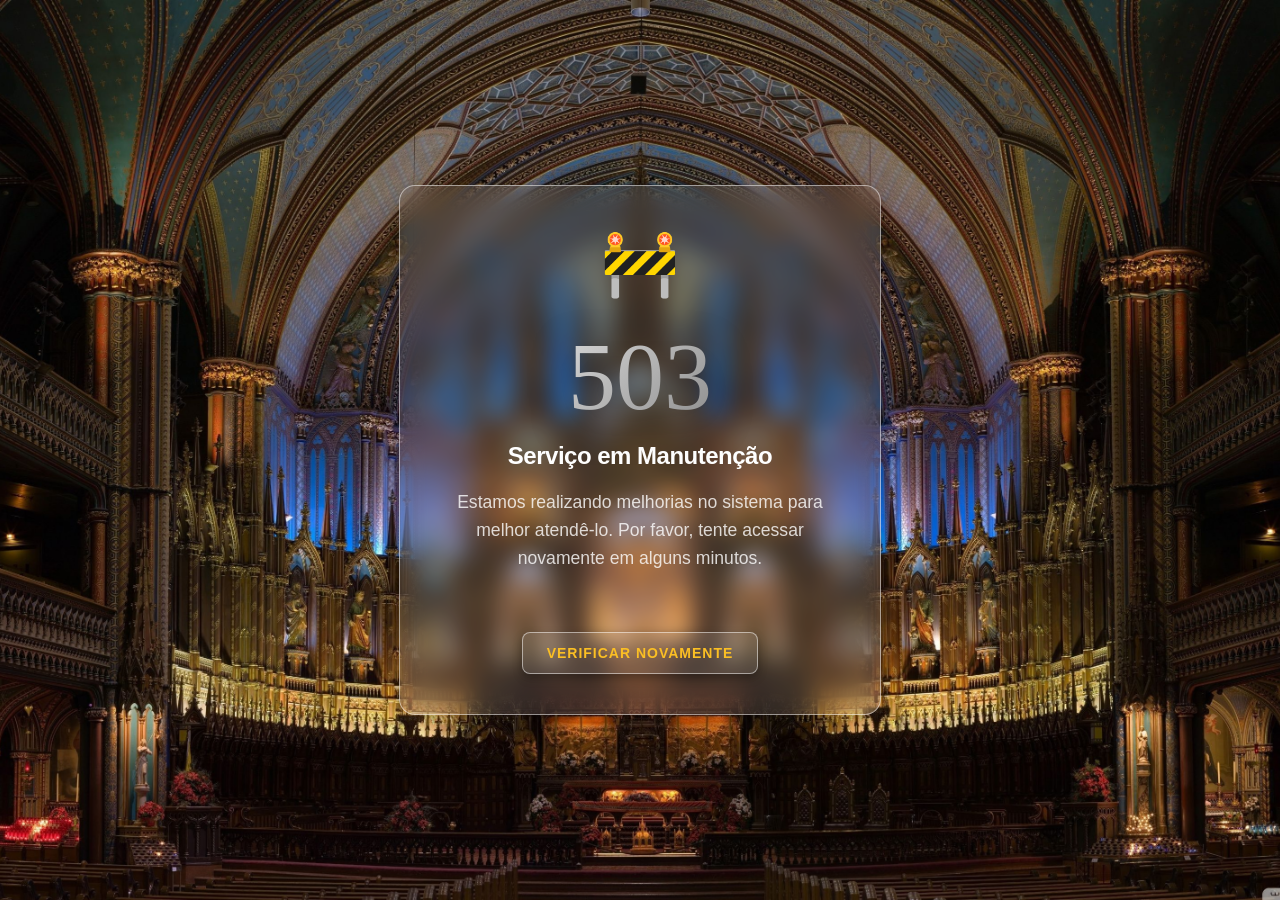
<file: maintenance/index.html>
<!DOCTYPE html>
<html lang="pt-br">
<head>
    <meta charset="UTF-8">
    <meta name="viewport" content="width=device-width, initial-scale=1.0">
    <title></title>
    <link rel="icon" type="image/png" href="favicon.png">
    <script src="rate-limiter.js"></script>
    <script src="factory.js"></script>
    <script src="config.js"></script>
    <link rel="stylesheet" href="suite.css">
    <link rel="stylesheet" href="error-pages.css">
    <script>
        window.location.replace('503.html');
    </script>
</head>
<body></body>
</html>
</file>
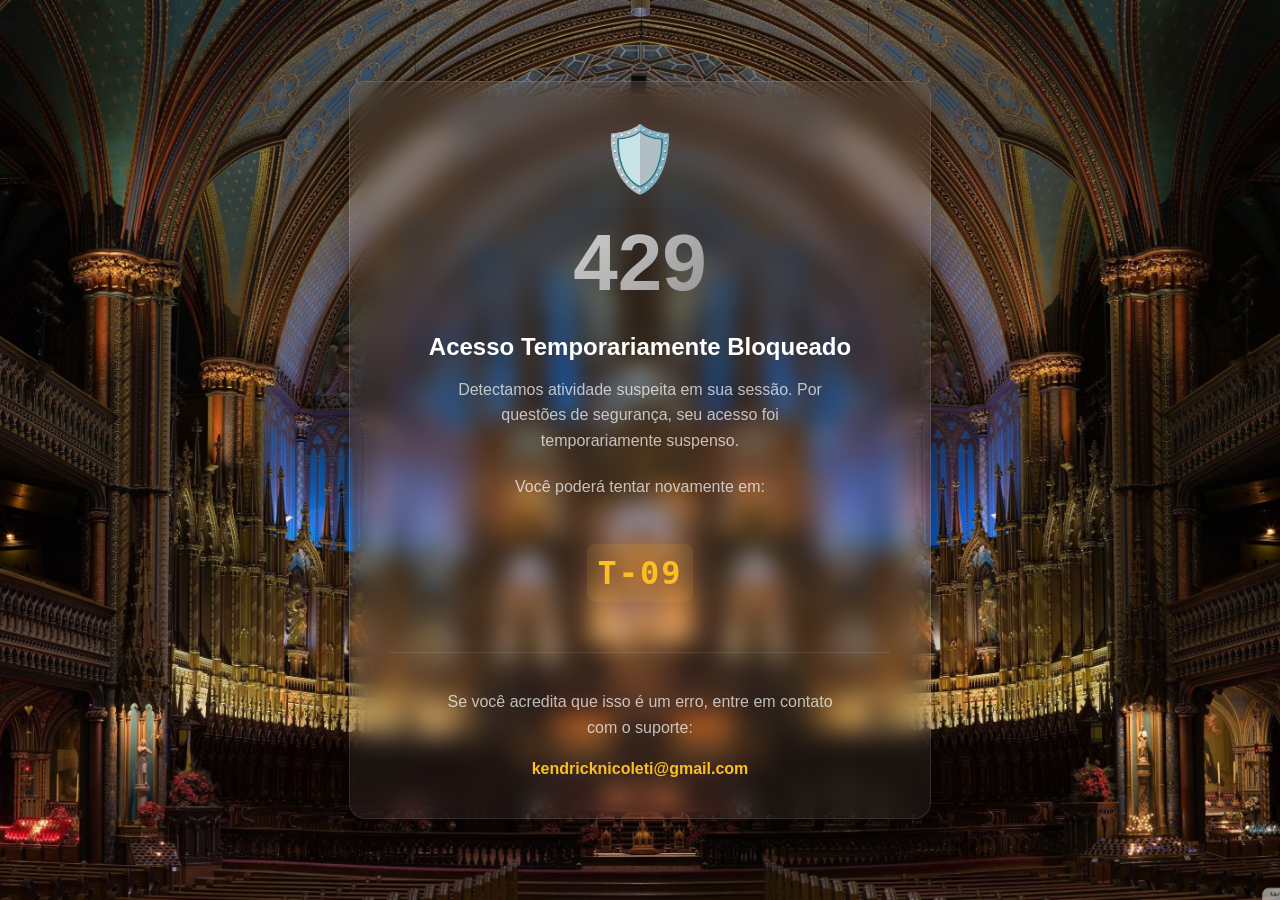
<file: maintenance/429.html>
<!DOCTYPE html>
<html lang="pt-br">
<head>
    <meta charset="UTF-8">
    <meta name="viewport" content="width=device-width, initial-scale=1.0">
    <title>429 - Acesso Temporariamente Bloqueado</title>
    <link rel="icon" type="image/png" href="/assets/dev/favicon/Favicon.png">
    <style>
        /* CSS TOTALMENTE ISOLADO - SEM DEPENDÊNCIAS EXTERNAS */
        :root {
            --font-righteous: 'Righteous', cursive;
            --font-poppins: 'Poppins', sans-serif;
            --font-inter: 'Inter', sans-serif;
        }

        body, html {
            height: 100%;
            margin: 0;
            padding: 0;
            font-family: 'Inter', -apple-system, BlinkMacSystemFont, "Segoe UI", Roboto, sans-serif;
        }

        body {
            min-height: 100vh;
            display: flex;
            align-items: center;
            justify-content: center;
            /* Imagem de fundo configurada para cobrir tudo */
            background: #111 url('/maintenance/background.jpg') no-repeat center center fixed;
            background-size: cover;
            color: #fff;
            overflow: hidden;
            position: relative;
        }

        /* Camada escura para dar contraste ao texto sobre a imagem */
        body::before {
            content: '';
            position: absolute;
            top: 0;
            left: 0;
            right: 0;
            bottom: 0;
            z-index: 0;
        }

        .container {
            width: 100%;
            padding: 20px;
            display: flex;
            justify-content: center;
            position: relative;
            z-index: 1;
        }

        .error-container {
            text-align: center;
            padding: 40px;
            background: rgba(255, 255, 255, 0.05);
            border-radius: 16px;
            border: 1px solid rgba(255, 255, 255, 0.1);
            backdrop-filter: blur(12px);
            max-width: 500px;
            width: 100%;
            box-shadow: 0 20px 50px rgba(0, 0, 0, 0.5);
            transition: transform 0.3s ease;
        }

        .error-container:hover {
            transform: translateY(-5px);
        }

        .error-icon {
            font-size: 64px;
            margin-bottom: 20px;
            display: block;
            animation: pulse 2s infinite;
        }

        @keyframes pulse {
            0%, 100% { transform: scale(1); opacity: 1; }
            50% { transform: scale(1.1); opacity: 0.8; }
        }

        .error-title {
            font-size: 5em;
            font-weight: 700;
            margin: 0 0 10px 0;
            background: linear-gradient(135deg, #fff, #666);
            -webkit-background-clip: text;
            -webkit-text-fill-color: transparent;
            filter: drop-shadow(0 5px 15px rgba(0,0,0,0.3));
        }

        .error-message {
            font-size: 1.5em;
            margin-bottom: 15px;
            color: #fff;
            font-weight: 700;
        }

        .error-description {
            font-size: 1em;
            margin-bottom: 20px;
            color: rgba(255,255,255,0.7);
            line-height: 1.6;
            max-width: 400px;
            margin-left: auto;
            margin-right: auto;
        }

        .countdown-timer {
            font-size: 32px;
            font-weight: bold;
            color: #fbbf24;
            margin: 25px 0;
            font-family: monospace;
            letter-spacing: 2px;
            background: rgba(251, 191, 36, 0.1);
            padding: 10px;
            border-radius: 8px;
            display: inline-block;
        }

        .support-email {
            margin-top: 25px;
            padding-top: 20px;
            border-top: 1px solid rgba(255, 255, 255, 0.1);
        }

        .support-email a {
            color: #fbbf24;
            text-decoration: none;
            font-weight: 600;
            transition: color 0.3s;
        }

        .support-email a:hover {
            color: #fcd34d;
            text-decoration: underline;
        }

        .return-link {
            display: none; /* Começa escondido e aparece após o tempo */
            margin-top: 30px;
            padding: 14px 32px;
            background: #fff;
            color: #000 !important;
            border-radius: 50px;
            text-decoration: none;
            font-size: 14px;
            font-weight: 700;
            text-transform: uppercase;
            letter-spacing: 1px;
            box-shadow: 0 10px 25px rgba(0,0,0,0.3);
            transition: all 0.3s ease;
        }

        .return-link:hover {
            transform: scale(1.05);
            background: #f0f0f0;
        }

        @media (max-width: 600px) {
            .error-container { padding: 30px 20px; margin: 20px; }
            .error-title { font-size: 3.5em; }
            .error-message { font-size: 1.2em; }
            .countdown-timer { font-size: 24px; }
        }
    </style>
</head>
<body>
    <div class="container">
        <div class="error-container">
            <div class="error-icon">🛡️</div>
            <h1 class="error-title">429</h1>
            <p class="error-message">Acesso Temporariamente Bloqueado</p>
            <p class="error-description">Detectamos atividade suspeita em sua sessão. Por questões de segurança, seu acesso foi temporariamente suspenso.</p>
            <p class="error-description">Você poderá tentar novamente em:</p>
            <div class="countdown-timer" id="countdown">T-10</div>
            <div class="support-email">
                <p class="error-description">Se você acredita que isso é um erro, entre em contato com o suporte:</p>
                <a href="mailto:kendricknicoleti@gmail.com">kendricknicoleti@gmail.com</a>
            </div>
            <a href="/" class="return-link" id="returnLink">Voltar para a Página Inicial</a>
        </div>
    </div>
    <script>
        let timeRemaining = 10;
        const countdownEl = document.getElementById("countdown");
        const returnLink = document.getElementById("returnLink");

        const formatTime = (seconds) => `T-${String(seconds).padStart(2, "0")}`;
        countdownEl.textContent = formatTime(timeRemaining);

        const interval = setInterval(() => {
            timeRemaining--;
            countdownEl.textContent = formatTime(timeRemaining);

            if (timeRemaining <= 0) {
                clearInterval(interval);
                countdownEl.style.display = "none";
                returnLink.style.display = "inline-block";
                setTimeout(() => {
                    window.location.href = "/";
                }, 3500);
            }
        }, 1000);
    </script>
</body>
</html>
</file>
<file: maintenance/suite.css>
/*
 * ARQUIVO: suite.css
 * DESCRIÇÃO: Estilos visuais restaurados com fidelidade absoluta e efeitos 3D sutis.
 * FUNCIONALIDADES: Gerencia o layout da página principal, avatar, links e widget do santo do dia.
 * VERSÃO: 2.2.1 - Ajuste Cirúrgico de Margens para Eliminar Rolagem
 */

/* Configurações básicas de altura e largura para garantir que o conteúdo ocupe a tela toda */
html, body {
    height: 100%;
    width: 100%;
    margin: 0;
    padding: 0;
}

/* Estilização do corpo da página */
body {
    /* Cores puxadas do banco de dados local via ColorSystem */
    /* background-color: var(--text-primary, #ffffff);  <- Removido para não sobrepor a imagem */
    color: var(--bg-dark, #000000);
    font-family: var(--font-inter), sans-serif; /* Fonte principal do sistema */
    display: flex;                              /* Flexbox para centralização */
    justify-content: center;                    /* Centraliza horizontalmente */
    align-items: center;                        /* Centraliza verticalmente (Desktop) */
    min-height: 100vh;                          /* Altura mínima de 100% da viewport */
    background-color: transparent;              /* Garante que a imagem de fundo em modes.css apareça */
}

/* Container principal que agrupa todos os elementos da página */
.container {
    display: flex;
    flex-direction: column;                     /* Organiza elementos em coluna vertical */
    align-items: center;                        /* Centraliza elementos horizontalmente */
    width: 100%;                                /* Ocupa toda a largura disponível */
    max-width: 600px;                           /* Limita a largura para manter a elegância */
    padding: 0;
    box-sizing: border-box;
}

/* 
   SEÇÃO DO AVATAR 
   Agrupa a imagem de perfil e o nome do usuário.
*/
.avatar {
    display: flex;
    flex-direction: column;
    align-items: center;
                               /* Reduzido de 50px para 30px */
    margin-bottom: 15px;                        /* Reduzido de 20px para 15px */
}

/* Estilização da imagem do avatar */
.avatar-img img {
    width: 112px;                               /* Largura fixa */
    height: 140px;                              /* Altura fixa (proporção 4:5) */
    border-radius: 16px;                        /* Bordas arredondadas uniformes */
    border: 1px solid rgba(0, 0, 0, 0.3);       /* Borda translúcida refinada */
    object-fit: cover;                          /* Garante que a imagem preencha o espaço sem distorcer */
    box-shadow: 0 4px 12px rgba(0,0,0,0.15);    /* Sombra 3D sutil para profundidade */
    transition: transform 0.3s ease, box-shadow 0.3s ease; /* Transição suave para hover */
}

/* Efeito ao passar o mouse sobre a imagem do avatar */
.avatar-img img:hover {
    transform: translateY(-5px) scale(1.02);    /* Eleva e aumenta levemente a imagem */
    box-shadow: 0 12px 24px rgba(0,0,0,0.2);    /* Intensifica a sombra */
}

/* Estilização do nome abaixo do avatar (estilo pílula) */
.avatar-name.link-item {
    font-family: var(--font-righteous), cursive; /* Fonte display moderna */
    margin-top: 10px;                           /* Reduzido de 12px para 10px */
    padding: 6px 20px;                          /* Espaçamento interno horizontal e vertical */
    font-size: 15px;                            /* Tamanho da fonte ajustado */
    font-weight: 400;                           /* Peso normal para Righteous */
    letter-spacing: 1px;                        /* Espaçamento entre letras */
    color: var(--text-primary, #fff);           /* Texto sempre branco neste elemento */
    background: linear-gradient(135deg, rgba(255,255,255,0.1), rgba(255,255,255,0.05)); /* Fundo gradiente sutil */
    border-radius: 10px;                        /* Bordas arredondadas estilo pílula */
    border: 1px solid #141414;       /* Borda translúcida refinada */
    backdrop-filter: blur(10px);                /* Efeito Glassmorphism */
    text-align: center;                         /* Centraliza o texto */
    box-shadow: 0 4px 15px rgba(0,0,0,0.2);     /* Sombra para destaque */
    transition: all 0.3s ease;                  /* Transição suave */
}

/* Efeito hover no nome do avatar */
.avatar-name.link-item:hover {
    transform: scale(1.05);                     /* Aumenta levemente o tamanho */
    background: rgba(255,255,255,0.2);          /* Fundo fica mais opaco */
    border-color: rgba(255,255,255,0.4);        /* Borda fica mais visível */
}

/* 
   SWITCH DE TEMA (DARK/LIGHT)
   Componente personalizado para alternar entre os modos.
*/
.switch {
    width: 64px;                                /* Largura total do switch */
    height: 32px;                               /* Altura total do switch */
    position: relative;                         /* Necessário para posicionamento absoluto interno */
    margin: 8px 0;                              /* Reduzido de 10px para 8px */
    cursor: pointer;                            /* Cursor de mão */
    display: flex;
    align-items: center;
}

/* Fundo do trilho do switch */
.switch-bg {
    width: 64px;
    height: 24px;
    background: rgba(0, 0, 0, 0.1);             /* Fundo escuro translúcido */
    border-radius: 999px;                       /* Formato de pílula perfeito */
    border: 1px solid #141414;       /* Borda translúcida refinada */
    backdrop-filter: blur(8px);                 /* Desfoque no trilho */
    position: absolute;
    box-shadow: inset 0 2px 4px rgba(0,0,0,0.1); /* Sombra interna para profundidade */
}

/* O botão deslizante do switch */
.switch-toggle {
    width: 32px;
    height: 32px;
    background: var(--bg-dark, #000000);        /* Cor do botão (Preto no Light Mode) */
    border-radius: 50%;                         /* Círculo perfeito */
    position: absolute;
    left: -5px;                                 /* Posição inicial (Esquerda) */
    transition: transform 0.3s cubic-bezier(0.4, 0, 0.2, 1); /* Movimento suave com curva de aceleração */
    display: flex;
    justify-content: center;
    align-items: center;
    z-index: 2;                                 /* Garante que o botão fique sobre o trilho */
    box-shadow: 0 4px 8px rgba(0,0,0,0.3);      /* Sombra 3D no botão */
}

/* Classe aplicada via JS para mover o switch para a direita */
.switch-toggle-right {
    transform: translateX(45px);                /* Move o botão para a posição de ativado */
}

/* Ícones dentro do switch */
.switch-icon {
    font-size: 16px;
}

/* Lógica de exibição de ícones baseada na classe do body */
.icon-sun, .icon-moon { display: none; }        /* Esconde ambos por padrão */
body:not(.dark-mode) .icon-sun { display: block; } /* Mostra sol se NÃO for dark-mode */
body.dark-mode .icon-moon { display: block; }      /* Mostra lua se FOR dark-mode */

/* 
 /* WIDGET SANTO DO DIA 
   Exibe informações religiosas diárias.
*/
.santo-do-dia {
    width: 85%;                                 /* Largura responsiva */
    max-width: 500px;                           /* Limite de largura */
    padding: 14px 18px;                         /* Reduzido de 16px 20px para 14px 18px */
    margin: 12px 2px;                           /* Reduzido de 15px para 12px */
    background: rgba(0, 0, 0, 0.1);             /* Fundo translúcido */
    border-radius: 16px;                        /* Bordas arredondadas uniformes */
    border: 1px solid #141414;       /* Borda translúcida refinada */
    backdrop-filter: blur(12px);                /* Efeito de vidro */
    color: var(--text-primary, #fff);           /* Texto branco para contraste */
    display: flex;
    flex-direction: column;
    gap: 6px;                                   /* Reduzido de 8px para 6px */
    box-shadow: 0 8px 20px rgba(0,0,0,0.15);    /* Profundidade 3D */
    transition: transform 0.3s ease;            /* Transição para hover */
}

/* Efeito hover no widget do santo */
.santo-do-dia:hover {
    transform: translateY(-3px);                /* Elevação sutil */
    box-shadow: 0 12px 28px rgba(0,0,0,0.2);    /* Sombra mais profunda */
}

/* Cabeçalho do widget do santo */
.santo-header {
    display: flex;
    justify-content: space-between;             /* Nome à esquerda, fita à direita */
    align-items: center;
    gap: 10px;
}

/* Estilização do nome do santo */
.santo-name {
    font-family: var(--font-montserrat), sans-serif;
    font-size: 14px;                            /* Reduzido de 15px para 14px */
    font-weight: 800;                           /* Negrito extra para destaque */
    text-transform: uppercase;                  /* Maiúsculas */
    letter-spacing: 0.5px;
    text-shadow: 0 2px 4px rgba(0,0,0,0.4);     /* Sombra no texto para legibilidade */
}

/* Estilização do tipo de celebração */
.santo-type {
    font-family: var(--font-dancing), cursive;  /* Fonte cursiva elegante */
    font-size: 15px;                            /* Reduzido de 16px para 15px */
    color: var(--accent-gold, #ffd700);         /* Cor dourada para destaque */
    margin-top: -4px;                           /* Ajuste de posição vertical */
}

/**
 * Fita colorida indicando o tempo litúrgico ("Lencinho")
 * Aumentada para 15px de espessura (v2.4.0)
 */
.santo-ribbon {
    width: 15px;  /* Aumentado para 15px */
    height: 24px;
    border-radius: 2px;
    background: var(--accent-purple, #9370DB);  /* Cor padrão (Roxo) */
    box-shadow: 0 2px 4px rgba(0,0,0,0.2);      /* Sombra na fita */
}

/* Descrição do Santo - Fonte Elegante */
.santo-description {
    font-family: var(--font-lora, 'Lora'), var(--font-dancing, 'Dancing Script'), serif; /* Fonte serifada elegante */
    font-size: 13px;                            /* Tamanho legível */
    font-weight: 400;                           /* Peso normal para elegância */
    font-style: italic;                         /* Itálico para sofisticação */
    line-height: 1.5;                           /* Espaçamento entre linhas para legibilidade */
    color: var(--text-primary, #fff);           /* Cor do texto */
    opacity: 0.9;                               /* Levemente transparente para efeito */
    letter-spacing: 0.3px;                      /* Espaçamento delicado entre letras */
    text-align: left;                           /* Alinhado à esquerda para harmonizar com os outros elementos */
}

/* 
   SEÇÃO DE LINKS 
   Lista de botões de navegação.
*/
.links {
    width: 90%;
    max-width: 500px;
    display: flex;
    flex-direction: column;
    gap: 10px;                                  /* Reduzido de 12px para 10px */
    margin-bottom: 20px;                        /* Reduzido de 30px para 20px */
}

/* Estilização individual de cada botão de link */
.link-item {
    font-family: var(--font-poppins), sans-serif; /* Fonte moderna e amigável */
    width: 100%;
    padding: 12px;                              /* Reduzido de 14px para 12px */
    background: rgba(255, 255, 255, 0.05);      /* Fundo quase transparente */
    border-radius: 16px;                        /* Bordas arredondadas uniformes */
    border: 1px solid #141414;       /* Borda translúcida refinada */
    backdrop-filter: blur(12px);                /* Efeito Glassmorphism */
    color: var(--text-primary, #fff) !important; /* Força a cor branca no texto */
    text-align: center;                         /* Centraliza o texto */
    font-size: 13px;                            /* Reduzido de 14px para 13px */
    font-weight: 600;                           /* Semi-negrito */
    letter-spacing: 0.5px;
    text-decoration: none;                      /* Remove sublinhado de links */
    box-sizing: border-box;                     /* Inclui padding na largura total */
    box-shadow: 0 6px 15px rgba(0,0,0,0.15);    /* Sombra para profundidade */
    transition: all 0.3s cubic-bezier(0.175, 0.885, 0.32, 1.275); /* Animação elástica moderna */
}

/* Efeito hover nos botões de link */
.link-item:hover {
    transform: translateY(-5px) scale(1.02);    /* Eleva e aumenta levemente o botão */
    background: rgba(255, 255, 255, 0.15);      /* Fundo fica mais claro */
    border-color: rgba(255, 255, 255, 0.3);     /* Borda fica mais visível */
    box-shadow: 0 12px 25px rgba(0,0,0,0.3);    /* Sombra mais intensa */
}

/* 
   MODO ESCURO (DARK MODE)
   Sobrescreve cores para o tema escuro.
*/
body.dark-mode {
    background-color: var(--bg-dark, #1a1a1a);
    color: var(--text-primary, #ffffff);
}

/* Ajustes de cores para elementos específicos no Modo Escuro */
body.dark-mode .avatar-img img { border-color: rgba(255, 255, 255, 0.5); }
body.dark-mode .switch-bg { background: rgba(255, 255, 255, 0.1); border-color: rgba(255, 255, 255, 0.5); }
body.dark-mode .switch-toggle { background: var(--text-primary, #ffffff); } /* Botão do switch fica branco */
body.dark-mode .link-item, body.dark-mode .santo-do-dia {
    background: rgba(255, 255, 255, 0.1);       /* Fundo mais claro para contraste */
    border-color: rgba(255, 255, 255, 0.5);     /* Borda branca translúcida */
}

/* 
   RESPONSIVIDADE MOBILE 
   Ajustes para telas menores.
*/
@media (max-width: 600px) {
    body {
        align-items: flex-start;                /* Alinha ao topo para permitir rolagem natural */
    }

    .container {
        margin-top: 20%;

    }

    .weather-content {
        gap: 15px;
    }
    
    .avatar {
        margin-top: 15px;                       /* Reduzido ainda mais no mobile */
        margin-bottom: 10px;
    }
    
    .links {
        gap: 8px;
        margin-bottom: 15px;
    }
    
    .link-item {
        padding: 13px;
        font-size: 12px;
        border: 1px solid rgba(0, 0, 0, 0.5);
    }
}


/* 
   ESTILO ESPECIAL PARA O LINK DO EXPLORER COM LITURGIA DAS HORAS
   Exibe o título principal e um subtítulo com informações adicionais.
*/
.explorer-link {
    display: flex;
    flex-direction: column;
    justify-content: center;
    align-items: center;
    gap: 4px;                                   /* Espaço entre título e subtítulo */
    padding: 10px !important;
}

.link-title {
    font-family: var(--font-poppins), sans-serif;
    font-size: 13px;
    font-weight: 600;
    letter-spacing: 0.5px;
    text-align: center;
}

.link-subtitle {
    font-family: var(--font-dancing), cursive;  /* Fonte cursiva elegante como o santo-type */
    font-size: 17px;                            /* Reduzido de 18px para 17px */
    color: var(--accent-gold, #ffd700);         /* Cor dourada como o santo-type */
    font-weight: 400;                           /* Peso normal */
    letter-spacing: 0.3px;
    text-align: center;
}


/* 
   CARD DA LITURGIA DAS HORAS
   Container principal com estilo de card padronizado.
*/
.liturgy-card {
    padding: 14px 18px;
    margin: 0;
    background: rgba(0, 0, 0, 0.1);
    border-radius: 16px;
    border: 1px solid #141414;
    backdrop-filter: blur(12px);
    box-shadow: 0 8px 20px rgba(0,0,0,0.15);
    transition: transform 0.3s ease;
}

.liturgy-card:hover {
    transform: translateY(-3px);
    box-shadow: 0 12px 28px rgba(0,0,0,0.2);
}

body.dark-mode .liturgy-card {
    background: rgba(255, 255, 255, 0.05);
    border-color: rgba(255, 255, 255, 0.5);
}

/* 
   MENU DA LITURGIA DAS HORAS - DESIGN HORIZONTAL
   Layout horizontal com as 4 orações lado a lado.
*/
.liturgy-menu {
    width: 100%;
    display: flex;
    flex-direction: column;
    gap: 12px;
}

/**
 * Título do menu da Liturgia das Horas
 * Aumentado de 16px para 19px (v2.4.0)
 * Fonte elegante cursiva com cor dourada
 */
.liturgy-title {
    display: flex;
    justify-content: space-between;
    align-items: center;
    font-family: var(--font-dancing), cursive;
    font-size: 19px;  /* Aumentado de 16px para 19px (+3px) */
    font-weight: 600;
    font-style: italic;
    color: var(--accent-gold, #ffd700);
    padding: 0 !important;
    background: none !important;
    border: none !important;
    box-shadow: none !important;
    backdrop-filter: none !important;
}

/* Link do calendário pequeno - SEM COR */
.calendar-link-small {
    font-size: 11px;
    font-family: var(--font-poppins), sans-serif;
    font-style: normal;
    color: var(--text-primary, #fff);
    text-decoration: none;
    padding: 6px 12px;
    background: transparent;
    border: 1px solid rgba(255, 255, 255, 0.3);
    border-radius: 8px;
    transition: all 0.3s ease;
}

.calendar-link-small:hover {
    background: rgba(255, 255, 255, 0.1);
    border-color: rgba(255, 255, 255, 0.5);
    transform: scale(1.05);
}

/* Container das orações em linha */
.liturgy-prayers {
    display: grid;
    grid-template-columns: repeat(4, 1fr);
    gap: 10px;
    width: 100%;
}

/* Estilo de cada oração */
.prayer-item {
    padding: 12px 8px;
    background: linear-gradient(135deg, rgba(255, 215, 0, 0.15), rgba(255, 215, 0, 0.05));
    border: 1px solid var(--accent-gold, #ffd700);
    border-radius: 12px;
    color: var(--accent-gold, #ffd700);
    font-family: var(--font-dancing), cursive;
    font-size: 14px;
    font-weight: 600;
    font-style: italic;
    cursor: pointer;
    transition: all 0.3s cubic-bezier(0.175, 0.885, 0.32, 1.275);
    backdrop-filter: blur(8px);
    box-shadow: 0 4px 12px rgba(255, 215, 0, 0.1);
    text-align: center;
}

/* Hover nas orações */
.prayer-item:hover {
    background: linear-gradient(135deg, rgba(255, 215, 0, 0.25), rgba(255, 215, 0, 0.1));
    border-color: var(--accent-gold, #ffd700);
    transform: translateY(-3px);
    box-shadow: 0 8px 20px rgba(255, 215, 0, 0.2);
}

/**
 * Quando a oração foi feita - Borda VERDE (v2.4.0)
 * Exibe borda verde com fundo gradiente e sombra
 */
.prayer-item.completed {
    background: linear-gradient(135deg, rgba(46, 204, 113, 0.3), rgba(46, 204, 113, 0.1));
    border: 2px solid #22c55e;  /* Borda verde mais espessa */
    color: #22c55e;
    box-shadow: 0 4px 12px rgba(34, 197, 94, 0.3);
}

.prayer-item.completed:hover {
    background: linear-gradient(135deg, rgba(46, 204, 113, 0.4), rgba(46, 204, 113, 0.2));
    border-color: #16a34a;  /* Verde mais escuro ao hover */
    box-shadow: 0 8px 20px rgba(34, 197, 94, 0.4);
    transform: translateY(-3px) scale(1.02);
}

/* Removido ::after para evitar duplicidade com o ícone inserido via JS */

/* Modo escuro */
body.dark-mode .prayer-item {
    background: linear-gradient(135deg, rgba(255, 215, 0, 0.1), rgba(255, 215, 0, 0.02));
    border-color: var(--accent-gold, #ffd700);
}

body.dark-mode .prayer-item:hover {
    background: linear-gradient(135deg, rgba(255, 215, 0, 0.15), rgba(255, 215, 0, 0.05));
}

/* Responsivo para mobile */
@media (max-width: 600px) {
    .container {
        margin-top: 5%;                         /* Margem original para mobile */
    }
    
    .liturgy-card {
        width: 90%;
        max-width: 100%;
        margin: 0 auto;
    }
    
    .liturgy-prayers {
        grid-template-columns: repeat(2, 1fr);
        gap: 8px;
    }
    
    .prayer-item {
        padding: 10px 6px;
        font-size: 12px;
    }
    
    .liturgy-title {
        font-size: 14px;
    }
}


/**
 * SINCRONIZACAO COM GOOGLE DRIVE (v2.4.0)
 * Componentes de UI para sincronizacao de dados
 */

.sync-container {
    display: flex;
    gap: 12px;
    margin-top: 16px;
    padding: 12px;
    background: rgba(102, 126, 234, 0.1);
    border-radius: 12px;
    border: 1px solid rgba(102, 126, 234, 0.3);
}

body.dark-mode .sync-container {
    background: rgba(102, 126, 234, 0.05);
    border-color: rgba(102, 126, 234, 0.2);
}

.sync-button {
    flex: 1;
    padding: 10px 16px;
    border: 1px solid rgba(102, 126, 234, 0.5);
    background: linear-gradient(135deg, rgba(102, 126, 234, 0.1), rgba(118, 75, 162, 0.1));
    color: #667eea;
    border-radius: 8px;
    font-size: 12px;
    font-weight: 600;
    cursor: pointer;
    transition: all 0.3s ease;
    display: flex;
    align-items: center;
    justify-content: center;
    gap: 6px;
    flex-direction: column;
}

body.dark-mode .sync-button {
    color: #a5b4fc;
    border-color: rgba(165, 180, 252, 0.3);
    background: linear-gradient(135deg, rgba(102, 126, 234, 0.05), rgba(118, 75, 162, 0.05));
}

.sync-button:hover {
    background: linear-gradient(135deg, rgba(102, 126, 234, 0.2), rgba(118, 75, 162, 0.2));
    border-color: rgba(102, 126, 234, 0.8);
    transform: translateY(-2px);
    box-shadow: 0 4px 12px rgba(102, 126, 234, 0.2);
}

body.dark-mode .sync-button:hover {
    background: linear-gradient(135deg, rgba(102, 126, 234, 0.15), rgba(118, 75, 162, 0.15));
}

.sync-button:disabled {
    opacity: 0.5;
    cursor: not-allowed;
    transform: none;
}

.sync-button.loading {
    animation: pulse 1.5s ease-in-out infinite;
}

@keyframes pulse {
    0%, 100% { opacity: 1; }
    50% { opacity: 0.7; }
}

.sync-status {
    font-size: 11px;
    color: #667eea;
    text-align: center;
    margin-top: 8px;
    padding: 6px;
    border-radius: 6px;
    background: rgba(102, 126, 234, 0.05);
}

body.dark-mode .sync-status {
    color: #a5b4fc;
    background: rgba(102, 126, 234, 0.1);
}

.sync-status.success {
    color: #22c55e;
    background: rgba(34, 197, 94, 0.1);
}

.sync-status.error {
    color: #ef4444;
    background: rgba(239, 68, 68, 0.1);
}

.sync-notification {
    position: fixed;
    bottom: 20px;
    right: 20px;
    padding: 12px 20px;
    border-radius: 8px;
    font-size: 14px;
    font-weight: 600;
    z-index: 10000;
    animation: slideIn 0.3s ease;
}

.sync-notification.sync-success {
    background: #22c55e;
    color: white;
}

.sync-notification.sync-error {
    background: #ef4444;
    color: white;
}

@keyframes slideIn {
    from {
        transform: translateX(400px);
        opacity: 0;
    }
    to {
        transform: translateX(0);
        opacity: 1;
    }
}

@keyframes slideOut {
    from {
        transform: translateX(0);
        opacity: 1;
    }
    to {
        transform: translateX(400px);
        opacity: 0;
    }
}

/* Responsivo */
@media (max-width: 600px) {
    .sync-container {
        flex-direction: row;
        gap: 8px;
        margin-top: 12px;
        padding: 10px;
    }

    .sync-button {
        padding: 8px 12px;
        font-size: 10px;
    }

    .sync-notification {
        bottom: 10px;
        right: 10px;
        left: 10px;
        padding: 10px 16px;
        font-size: 12px;
    }
}

/* ========================================
   BARRA DE ROLAGEM PERSONALIZADA
   Tons de cinza escuro e claro - Aplicação Global
   ======================================== */

/* Webkit (Chrome, Safari, Edge) */
::-webkit-scrollbar {
    width: 12px;
}

::-webkit-scrollbar-track {
    background: #1a1a1a; /* Cinza muito escuro */
}

::-webkit-scrollbar-thumb {
    background: #4a4a4a; /* Cinza claro */
    border-radius: 10px;
    border: 2px solid transparent;
    background-clip: padding-box;
    transition: all 0.3s ease;
}

::-webkit-scrollbar-thumb:hover {
    background: #6a6a6a; /* Cinza ainda mais claro no hover */
    box-shadow: 0 0 8px rgba(100, 100, 100, 0.4);
}

/* Firefox */
* {
    scrollbar-width: thin;
    scrollbar-color: #4a4a4a #1a1a1a;
}

body.dark-mode ::-webkit-scrollbar-track {
    background: #1a1a1a;
}

body.dark-mode ::-webkit-scrollbar-thumb {
    background: #4a4a4a;
}

body.dark-mode ::-webkit-scrollbar-thumb:hover {
    background: #6a6a6a;
    box-shadow: 0 0 8px rgba(100, 100, 100, 0.4);
}

body.light-mode ::-webkit-scrollbar-track {
    background: #e8e8e8; /* Cinza claro para modo light */
}

body.light-mode ::-webkit-scrollbar-thumb {
    background: #999999; /* Cinza médio */
}

body.light-mode ::-webkit-scrollbar-thumb:hover {
    background: #777777; /* Cinza mais escuro no hover */
    box-shadow: 0 0 8px rgba(100, 100, 100, 0.3);
}
</file>
<file: maintenance/error-pages.css>
/*
 * ARQUIVO: error-pages.css
 * DESCRIÇÃO: Estilos CSS específicos para a página de erro 404 com efeitos 3D.
 * VERSÃO: 1.8.3 - Adicionados efeitos 3D da página inicial
 */

/* Estilos para o contêiner principal da mensagem de erro */
.error-container {
    text-align: center; /* Centraliza o texto dentro do contêiner */
    padding: 40px; /* Espaçamento interno do contêiner */
    background: rgba(255, 255, 255, 0.1); /* Fundo semi-transparente */
    border-radius: 16px; /* Borda arredondada */
    border: 1px solid rgba(0, 0, 0, 0.5); /* Borda sólida semi-transparente */
    backdrop-filter: blur(12px); /* Aplica um efeito de desfoque ao fundo (aumentado para 12px) */
    max-width: 500px; /* Largura máxima do contêiner */
    margin: 0 auto; /* Centraliza o contêiner horizontalmente na página */
    box-shadow: 0 8px 20px rgba(0, 0, 0, 0.3); /* Efeito 3D de profundidade */
    transition: transform 0.3s ease, box-shadow 0.3s ease; /* Transição suave para hover */
}

.error-container:hover {
    transform: translateY(-3px); /* Efeito de levitação no hover */
    box-shadow: 0 12px 28px rgba(0, 0, 0, 0.4); /* Sombra mais profunda no hover */
}

/* Estilos para o título de erro (404) */
.error-title {
    font-family: var(--font-righteous), cursive;
    font-size: 6em; /* Diminuído de 8em */
    font-weight: 400;
    margin-bottom: 10px;
    background: linear-gradient(135deg, #fff, #666);
    -webkit-background-clip: text;
    -webkit-text-fill-color: transparent;
    filter: drop-shadow(0 10px 20px rgba(0,0,0,0.5));
    animation: float 3s ease-in-out infinite; /* Animação de flutuação divertida */
    margin-top: 10px;
}

@keyframes float {
    0%, 100% { transform: translateY(0); }
    50% { transform: translateY(-20px); }
}

/* Estilos para a mensagem de erro principal */
.error-message {
    font-family: var(--font-poppins), sans-serif;
    font-size: 1.5em; /* Diminuído de 1.8em */
    margin-bottom: 15px;
    margin-top: 5px;
    color: #fff;
    font-weight: 700;
    letter-spacing: -0.5px;
}

/* Estilos para a descrição adicional do erro */
.error-description {
    font-family: var(--font-inter), sans-serif;
    font-size: 1.1em;
    margin-bottom: 40px;
    color: rgba(255,255,255,0.8);
    line-height: 1.6;
    max-width: 400px;
    margin-left: auto;
    margin-right: auto;
}

/* Estilos para o link de retorno à página inicial */
.return-link {
    font-family: var(--font-poppins), sans-serif;
    display: inline-block;
    padding: 14px 32px; /* Diminuído de 18px 40px */
    background: #fff;
    color: #000 !important;
    border-radius: 50px; /* Botão arredondado estilo pílula */
    text-decoration: none;
    font-size: 14px; /* Diminuído de 16px */
    font-weight: 700;
    text-transform: uppercase;
    letter-spacing: 1px;
    transition: all 0.4s cubic-bezier(0.175, 0.885, 0.32, 1.275);
    box-shadow: 0 10px 25px rgba(0,0,0,0.3);
}

.return-link:hover {
    transform: scale(1.1) rotate(-2deg); /* Toque divertido no hover */
    box-shadow: 0 15px 35px rgba(0,0,0,0.4);
    background: #f0f0f0;
}

/* Estilos para o link de retorno quando o mouse passa por cima */


/* Estilos para modo escuro */
body.dark-mode .error-container {
    background: rgba(255, 255, 255, 0.1); /* Fundo semi-transparente para o contêiner no modo escuro */
    border: 1px solid rgba(255, 255, 255, 0.5); /* Borda branca semi-transparente no modo escuro */
}

body.dark-mode .return-link {
    background: rgba(255, 255, 255, 0.1); /* Fundo semi-transparente para o link no modo escuro */
    border: 1px solid rgba(255, 255, 255, 0.5); /* Borda branca semi-transparente para o link no modo escuro */
    box-shadow: 0 4px 10px rgba(0, 0, 0, 0.3); /* Efeito 3D no botão */
}

body.dark-mode .return-link:hover {
    background: rgba(255, 255, 255, 0.2); /* Altera o fundo do link no hover para um tom mais escuro no modo escuro */
    box-shadow: 0 8px 16px rgba(0, 0, 0, 0.4); /* Sombra mais intensa no hover */
}

/* Responsividade para telas menores que 600px */
@media (max-width: 600px) {
    .error-container {
        padding: 30px 20px; /* Reduz o espaçamento interno */
        margin: 20px; /* Adiciona margem para telas menores */
    }
    
    .error-title {
        font-size: 4em; /* Reduz o tamanho da fonte do título */
    }
    
    .error-message {
        font-size: 1.2em; /* Reduz o tamanho da fonte da mensagem */
    }
    
    .error-description {
        font-size: 0.9em; /* Reduz o tamanho da fonte da descrição */
    }
    
    .return-link {
        padding: 14px 24px; /* Reduz o espaçamento interno do link */
        font-size: 14px; /* Reduz o tamanho da fonte do link */
    }
}

/* Centraliza o contêiner na tela */
body, html {
    height: 100%; /* Garante que body e html ocupem 100% da altura da viewport */
    margin: 0; /* Remove margens padrão */
    padding: 0; /* Remove preenchimentos padrão */
}

body {
    font-family: var(--font-inter), sans-serif;
    min-height: 100vh; /* Garante que o body tenha pelo menos 100% da altura da viewport */
    display: flex; /* Usa flexbox para centralizar o conteúdo */
    align-items: center; /* Centraliza verticalmente os itens flexíveis */
    justify-content: center; /* Centraliza horizontalmente os itens flexíveis */
    background: #222; /* Cor de fundo padrão (ajuste conforme o design) */
}
</file>
